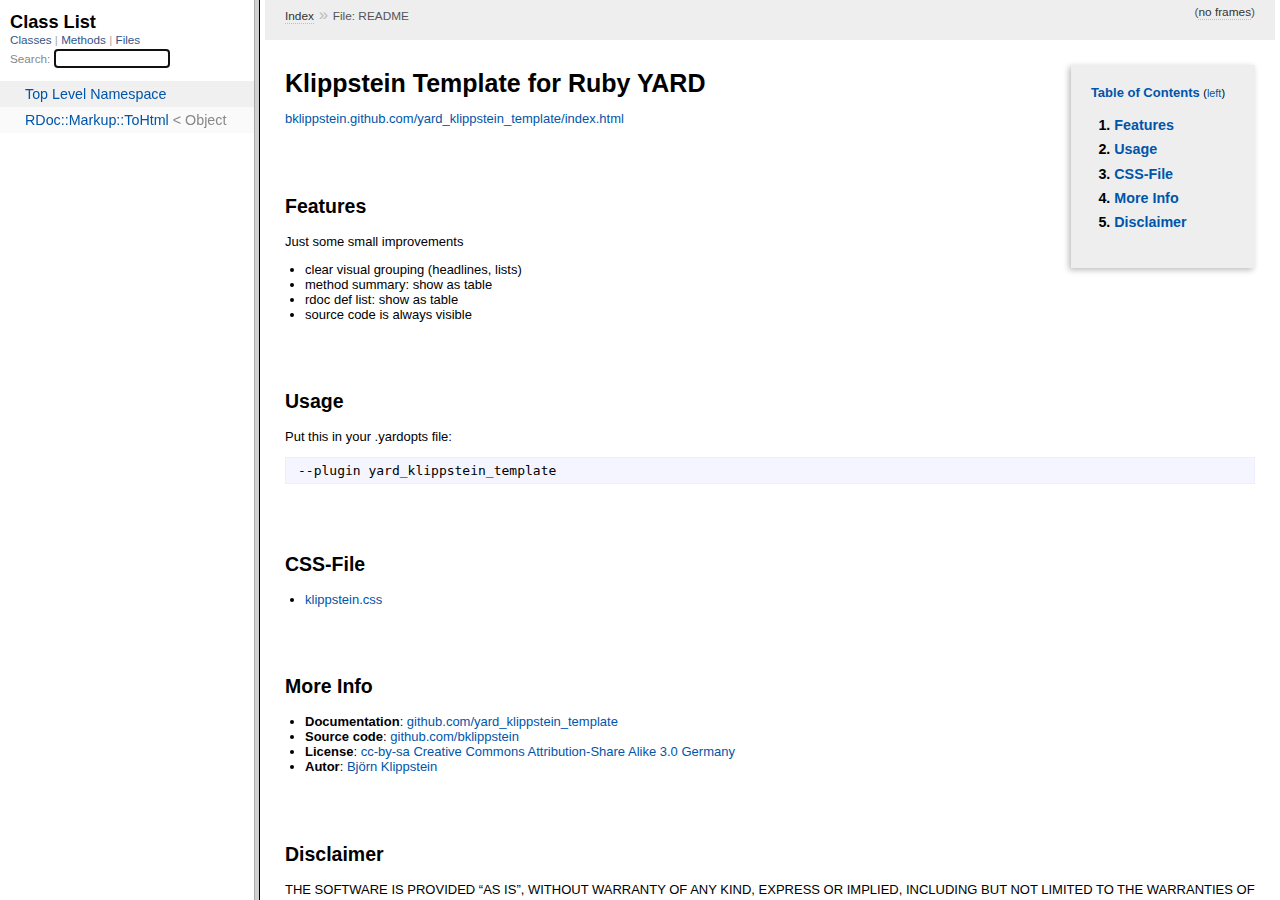
<file: index.htm>
<!DOCTYPE html PUBLIC "-//W3C//DTD XHTML 1.0 Frameset//EN"
	"http://www.w3.org/TR/xhtml1/DTD/xhtml1-frameset.dtd">

<html xmlns="http://www.w3.org/1999/xhtml" xml:lang="en" lang="en">
<head>
	<meta http-equiv="Content-Type" content="text/html; charset=utf-8"/>
	<title>Documentation by YARD 0.8.3</title>
</head>
<script type="text/javascript" charset="utf-8">
window.onload = function() {
  var match = window.location.hash.match(/^#!(.+)/);
  var name = 'index.html';
  if (match) {
    name = unescape(match[1]);
  }
  document.writeln('<frameset cols="20%,*">' +
    '<frame name="list" src="class_list.html" />' +
    '<frame name="main" src="' + name + '" />' +
    '</frameset>');
}
</script>
<noscript>
  <frameset cols="20%,*">
    <frame name="list" src="class_list.html" />
    <frame name="main" src="index.html" />
  </frameset>
</noscript>
</html>
</file>
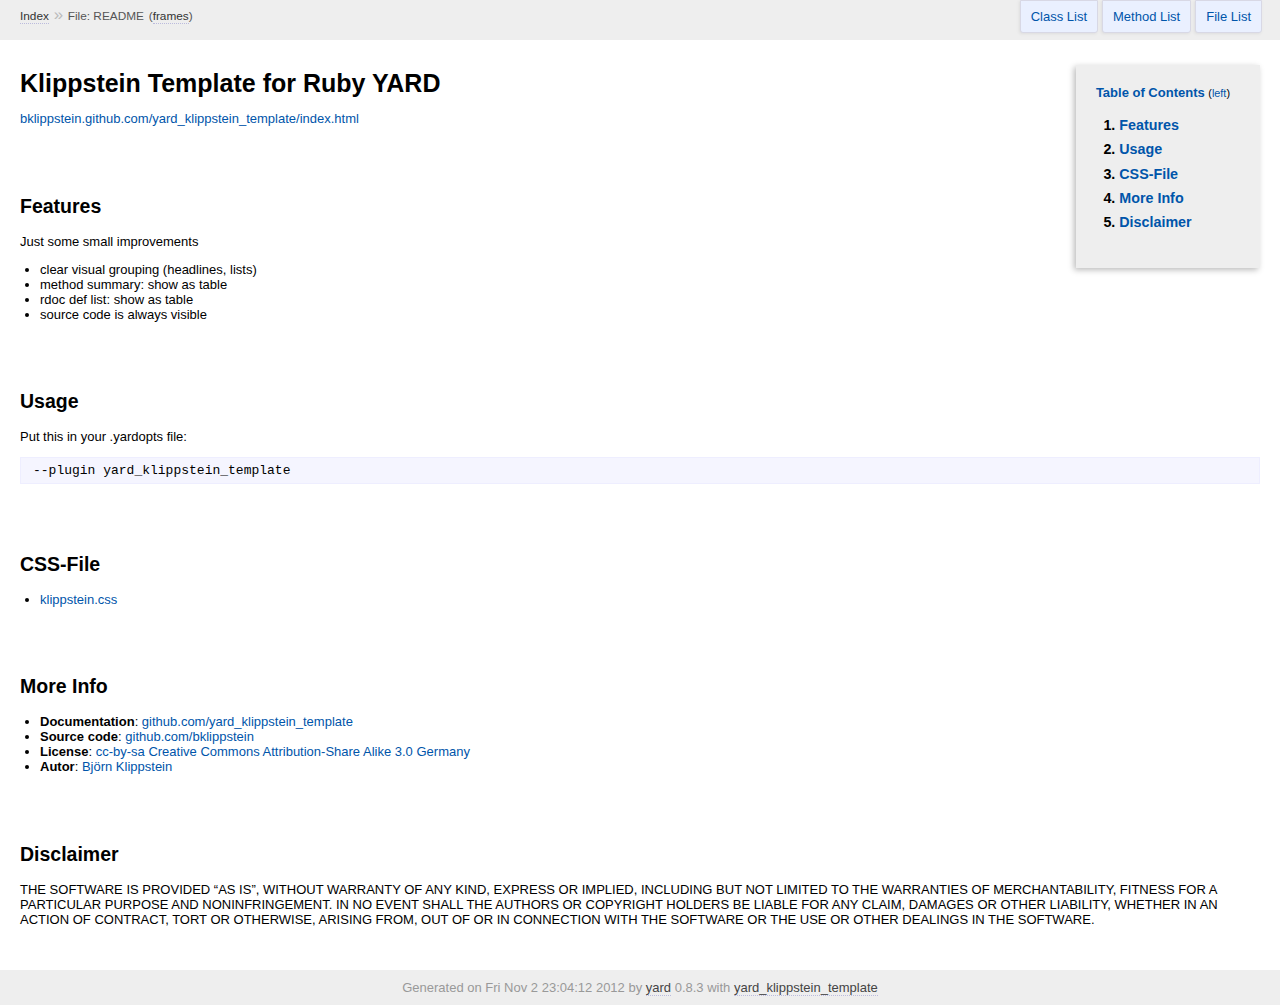
<file: index.html>
<!DOCTYPE html PUBLIC "-//W3C//DTD XHTML 1.0 Transitional//EN"
  "http://www.w3.org/TR/xhtml1/DTD/xhtml1-transitional.dtd">
<html xmlns="http://www.w3.org/1999/xhtml" xml:lang="en" lang="en">
  <head>
    <meta http-equiv="Content-Type" content="text/html; charset=UTF-8" />
<title>
  File: README
  
    &mdash; Documentation by YARD 0.8.3
  
</title>

  <link rel="stylesheet" href="css/style.css" type="text/css" media="screen" charset="utf-8" />

  <link rel="stylesheet" href="css/common.css" type="text/css" media="screen" charset="utf-8" />

  <link rel="stylesheet" href="css/klippstein.css" type="text/css" media="screen" charset="utf-8" />

<script type="text/javascript" charset="utf-8">
  hasFrames = window.top.frames.main ? true : false;
  relpath = '';
  framesUrl = "frames.html#!" + escape(window.location.href);
</script>


  <script type="text/javascript" charset="utf-8" src="js/jquery.js"></script>

  <script type="text/javascript" charset="utf-8" src="js/app.js"></script>

  <script type="text/javascript" charset="utf-8" src="js/klippstein.js"></script>


  </head>
  <body>
    <div id="header">
      <div id="menu">
  
    <a href="_index.html">Index</a> &raquo; 
    <span class="title">File: README</span>
  

  <div class="noframes"><span class="title">(</span><a href="." target="_top">no frames</a><span class="title">)</span></div>
</div>

      <div id="search">
  
    <a class="full_list_link" id="class_list_link"
        href="class_list.html">
      Class List
    </a>
  
    <a class="full_list_link" id="method_list_link"
        href="method_list.html">
      Method List
    </a>
  
    <a class="full_list_link" id="file_list_link"
        href="file_list.html">
      File List
    </a>
  
</div>
      <div class="clear"></div>
      <div id="project-header">
  
</div>      
    </div>
    
    <div id="body">    
      <iframe id="search_frame"></iframe>
      <div id="content"><div id='filecontents'>
<h1>Klippstein Template for Ruby YARD</h1>

<p><a
href="http://bklippstein.github.com/yard_klippstein_template/index.html">bklippstein.github.com/yard_klippstein_template/index.html</a></p>

<h2>Features</h2>

<p>Just some small improvements</p>
<ul><li>
<p>clear visual grouping (headlines, lists)</p>
</li><li>
<p>method summary: show as table</p>
</li><li>
<p>rdoc def list: show as table</p>
</li><li>
<p>source code is always visible</p>
</li></ul>

<h2>Usage</h2>

<p>Put this in your .yardopts file:</p>

<pre class="code ruby"><code>--plugin yard_klippstein_template</code></pre>

<h2>CSS-File</h2>
<ul><li>
<p><a href="file.klippstein.html" title="klippstein.css">klippstein.css</a></p>
</li></ul>

<h2>More Info</h2>
<ul><li>
<p><b>Documentation</b>:
<a href="http://bklippstein.github.com/yard_klippstein_template/frames.html" target="_parent" title="github.com/yard_klippstein_template">github.com/yard_klippstein_template</a></p>
</li><li>
<p><b>Source</b> <b>code</b>:
<a href="https://github.com/bklippstein/yard_klippstein_template" target="_parent" title="github.com/bklippstein">github.com/bklippstein</a></p>
</li><li>
<p><b>License</b>: <a href="http://creativecommons.org/licenses/by-sa/3.0/de/deed.en" target="_parent" title="cc-by-sa Creative Commons Attribution-Share Alike 3.0 Germany">cc-by-sa Creative Commons Attribution-Share Alike 3.0 Germany</a></p>
</li><li>
<p><b>Autor</b>: <a href="mailto:klippstein@klippstein.com" target="_parent" title="Björn Klippstein">Björn Klippstein</a></p>
</li></ul>

<h2>Disclaimer</h2>

<p>THE SOFTWARE IS PROVIDED “AS IS”, WITHOUT WARRANTY OF ANY KIND, EXPRESS OR
IMPLIED, INCLUDING BUT NOT LIMITED TO THE WARRANTIES OF MERCHANTABILITY,
FITNESS FOR A PARTICULAR PURPOSE AND NONINFRINGEMENT. IN NO EVENT SHALL THE
AUTHORS OR COPYRIGHT HOLDERS BE LIABLE FOR ANY CLAIM, DAMAGES OR OTHER
LIABILITY, WHETHER IN AN ACTION OF CONTRACT, TORT OR OTHERWISE, ARISING
FROM, OUT OF OR IN CONNECTION WITH THE SOFTWARE OR THE USE OR OTHER
DEALINGS IN THE SOFTWARE.</p>
</div></div>
    </div>   

    <div id="footer">      
      <div id="project-footer">
</div>      
      Generated on Fri Nov  2 23:04:12 2012 by
<a href="http://yardoc.org" title="Yay! A Ruby Documentation Tool" target="_parent">yard</a> 0.8.3
with <a href="http://bklippstein.github.com/yard_klippstein_template/index.html" 
        title="Klippstein Template for Ruby YARD" 
        target="_parent">
        yard_klippstein_template
        </a>  



    </div>     
    
  </body>
</html>
</file>
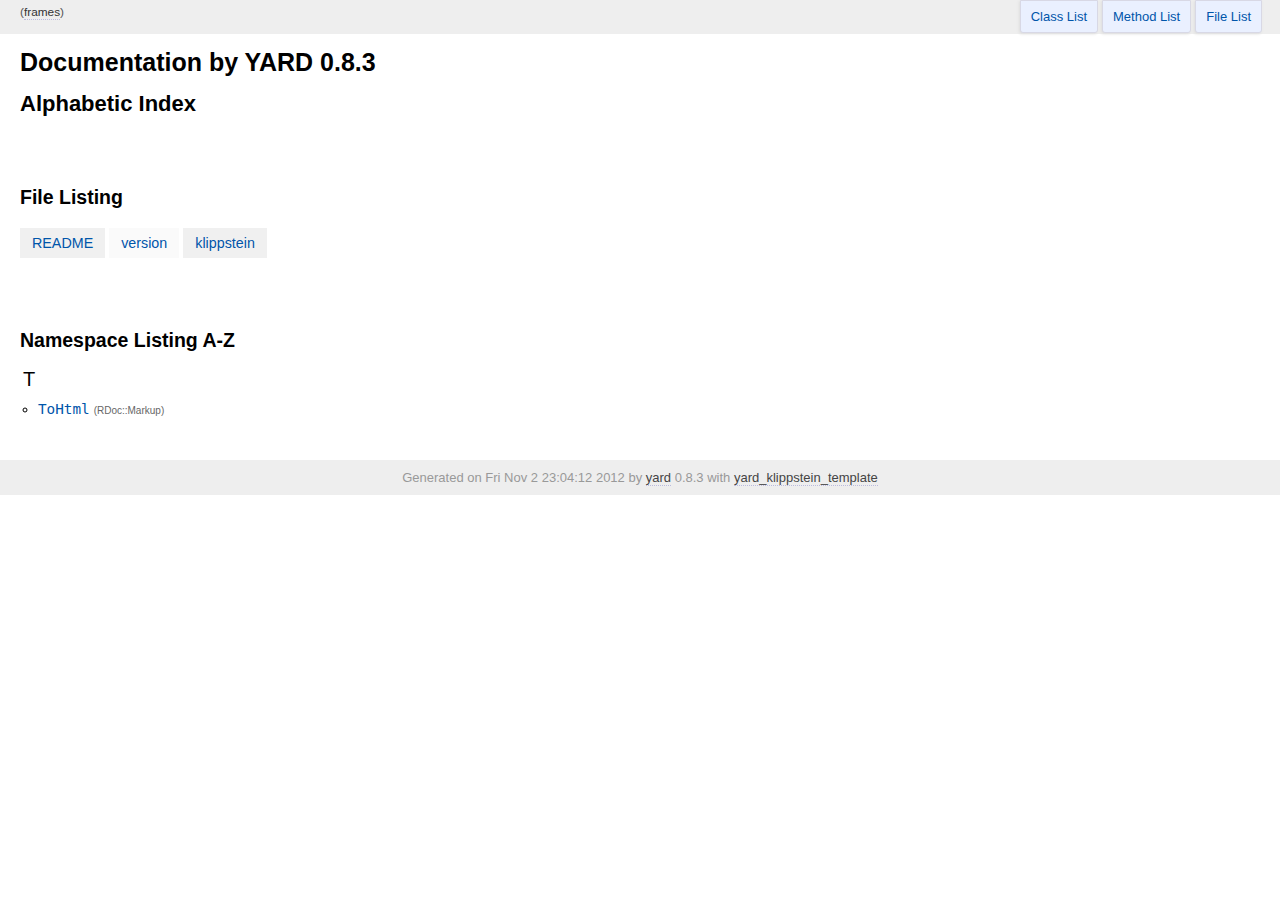
<file: _index.html>
<!DOCTYPE html PUBLIC "-//W3C//DTD XHTML 1.0 Transitional//EN"
  "http://www.w3.org/TR/xhtml1/DTD/xhtml1-transitional.dtd">
<html xmlns="http://www.w3.org/1999/xhtml" xml:lang="en" lang="en">
  <head>
    <meta http-equiv="Content-Type" content="text/html; charset=utf-8" />
<title>
  Documentation by YARD 0.8.3
  
</title>

  <link rel="stylesheet" href="css/style.css" type="text/css" media="screen" charset="utf-8" />

  <link rel="stylesheet" href="css/common.css" type="text/css" media="screen" charset="utf-8" />

  <link rel="stylesheet" href="css/klippstein.css" type="text/css" media="screen" charset="utf-8" />

<script type="text/javascript" charset="utf-8">
  hasFrames = window.top.frames.main ? true : false;
  relpath = '';
  framesUrl = "frames.html#!" + escape(window.location.href);
</script>


  <script type="text/javascript" charset="utf-8" src="js/jquery.js"></script>

  <script type="text/javascript" charset="utf-8" src="js/app.js"></script>

  <script type="text/javascript" charset="utf-8" src="js/klippstein.js"></script>


  </head>
  <body>
    <div id="header">
      <div id="menu">
  

  <div class="noframes"><span class="title">(</span><a href="." target="_top">no frames</a><span class="title">)</span></div>
</div>

      <div id="search">
  
    <a class="full_list_link" id="class_list_link"
        href="class_list.html">
      Class List
    </a>
  
    <a class="full_list_link" id="method_list_link"
        href="method_list.html">
      Method List
    </a>
  
    <a class="full_list_link" id="file_list_link"
        href="file_list.html">
      File List
    </a>
  
</div>
      <div class="clear"></div>
      <div id="project-header">
  
</div>      
    </div>
    
    <div id="body">    
      <iframe id="search_frame"></iframe>
      <div id="content"><h1 class="noborder title">Documentation by YARD 0.8.3</h1>
<div id="listing">
  <h1 class="alphaindex">Alphabetic Index</h1>
  
  <h2>File Listing</h2>
  <ul id="files" class="index_inline_list">
  
  
    <li class="r1"><a href="index.html" title="README">README</a></li>
    
  
    <li class="r2"><a href="file.version.html" title="version">version</a></li>
    
  
    <li class="r1"><a href="file.klippstein.html" title="klippstein">klippstein</a></li>
    
  
  </ul>

<div class="clear"></div>
<h2>Namespace Listing A-Z</h2>




<table>
  <tr>
    <td valign='top' width="33%">
      
        
        <ul id="alpha_T" class="alpha">
          <li class="letter">T</li>
          <ul>
            
              <li>
                <span class='object_link'><a href="RDoc/Markup/ToHtml.html" title="RDoc::Markup::ToHtml (class)">ToHtml</a></span>
                
                  <small>(RDoc::Markup)</small>
                
              </li>
            
          </ul>
        </ul>
      
    </td>
  </tr>
</table>

</div>

</div>
    </div>   

    <div id="footer">      
      <div id="project-footer">
</div>      
      Generated on Fri Nov  2 23:04:12 2012 by
<a href="http://yardoc.org" title="Yay! A Ruby Documentation Tool" target="_parent">yard</a> 0.8.3
with <a href="http://bklippstein.github.com/yard_klippstein_template/index.html" 
        title="Klippstein Template for Ruby YARD" 
        target="_parent">
        yard_klippstein_template
        </a>  



    </div>     
    
  </body>
</html>
</file>
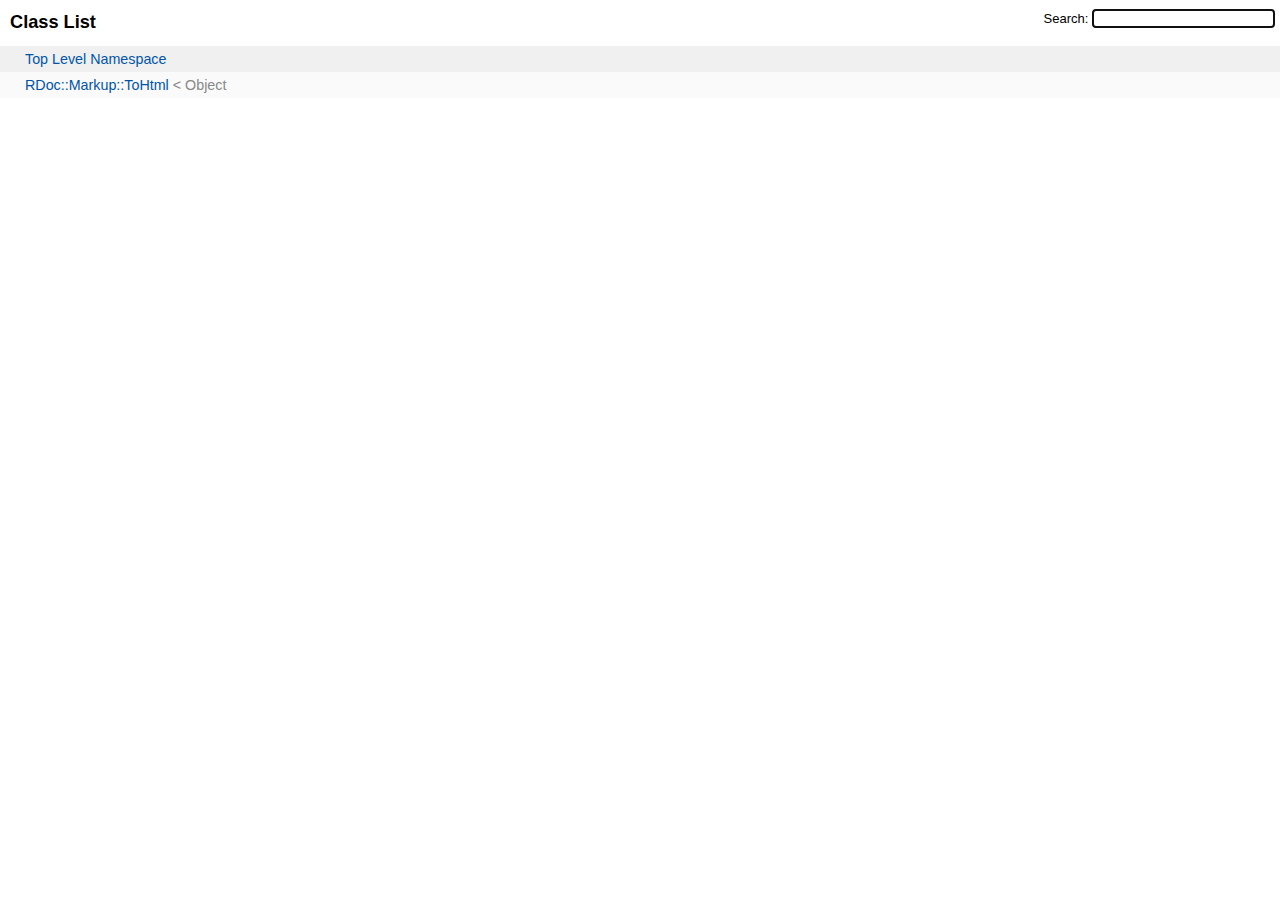
<file: class_list.html>
<!DOCTYPE html PUBLIC "-//W3C//DTD XHTML 1.0 Transitional//EN"
  "http://www.w3.org/TR/xhtml1/DTD/xhtml1-transitional.dtd">
<html>
  <head>
    <meta http-equiv="Content-Type" content="text/html; charset=utf-8" />
    
      <link rel="stylesheet" href="css/full_list.css" type="text/css" media="screen" charset="utf-8" />
    
      <link rel="stylesheet" href="css/common.css" type="text/css" media="screen" charset="utf-8" />
    

    
      <script type="text/javascript" charset="utf-8" src="js/jquery.js"></script>
    
      <script type="text/javascript" charset="utf-8" src="js/full_list.js"></script>
    

    <base id="base_target" target="_parent" />
  </head>
  <body>
    <script type="text/javascript" charset="utf-8">
      if (window.top.frames.main) {
        document.getElementById('base_target').target = 'main';
        document.body.className = 'frames';
      }
    </script>
    <div id="content">
      <h1 id="full_list_header">Class List</h1>
      <div id="nav">
        
          <span><a target="_self" href="class_list.html">
            Classes
          </a></span>
        
          <span><a target="_self" href="method_list.html">
            Methods
          </a></span>
        
          <span><a target="_self" href="file_list.html">
            Files
          </a></span>
        
      </div>
      <div id="search">Search: <input type="text" /></div>

      <ul id="full_list" class="class">
        <li><span class='object_link'><a href="top-level-namespace.html" title=" (root)">Top Level Namespace</a></span></li>
<li><span class='object_link'><a href="RDoc/Markup/ToHtml.html" title="RDoc::Markup::ToHtml (class)">RDoc::Markup::ToHtml</a></span> &lt; Object<small class='search_info'>RDoc::Markup</small></li>

      </ul>
    </div>
  </body>
</html>
</file>
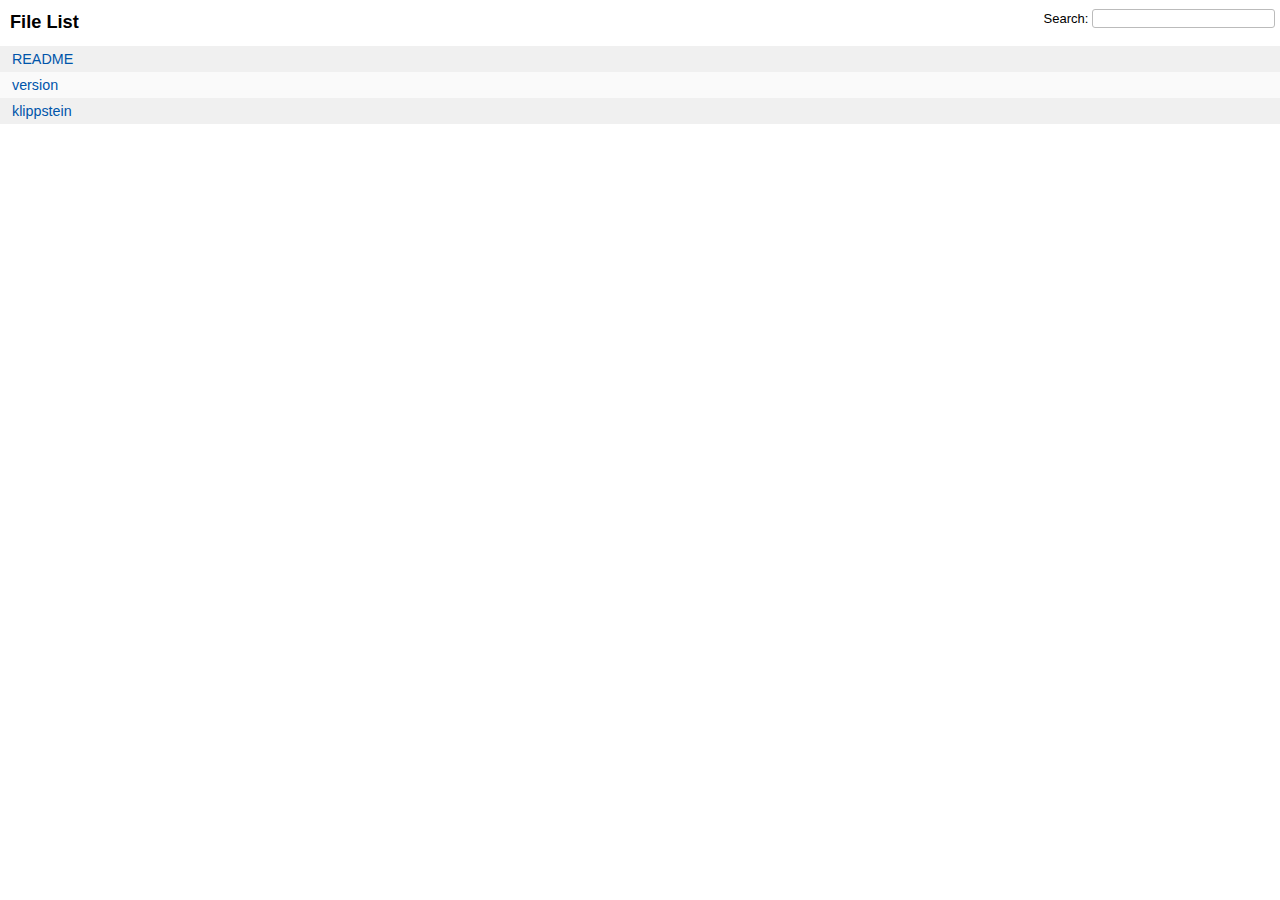
<file: file_list.html>
<!DOCTYPE html PUBLIC "-//W3C//DTD XHTML 1.0 Transitional//EN"
  "http://www.w3.org/TR/xhtml1/DTD/xhtml1-transitional.dtd">
<html>
  <head>
    <meta http-equiv="Content-Type" content="text/html; charset=utf-8" />
    
      <link rel="stylesheet" href="css/full_list.css" type="text/css" media="screen" charset="utf-8" />
    
      <link rel="stylesheet" href="css/common.css" type="text/css" media="screen" charset="utf-8" />
    

    
      <script type="text/javascript" charset="utf-8" src="js/jquery.js"></script>
    
      <script type="text/javascript" charset="utf-8" src="js/full_list.js"></script>
    

    <base id="base_target" target="_parent" />
  </head>
  <body>
    <script type="text/javascript" charset="utf-8">
      if (window.top.frames.main) {
        document.getElementById('base_target').target = 'main';
        document.body.className = 'frames';
      }
    </script>
    <div id="content">
      <h1 id="full_list_header">File List</h1>
      <div id="nav">
        
          <span><a target="_self" href="class_list.html">
            Classes
          </a></span>
        
          <span><a target="_self" href="method_list.html">
            Methods
          </a></span>
        
          <span><a target="_self" href="file_list.html">
            Files
          </a></span>
        
      </div>
      <div id="search">Search: <input type="text" /></div>

      <ul id="full_list" class="file">
        

  <li class="r1"><a href="index.html" title="README">README</a></li>
  

  <li class="r2"><a href="file.version.html" title="version">version</a></li>
  

  <li class="r1"><a href="file.klippstein.html" title="klippstein">klippstein</a></li>
  

      </ul>
    </div>
  </body>
</html>
</file>
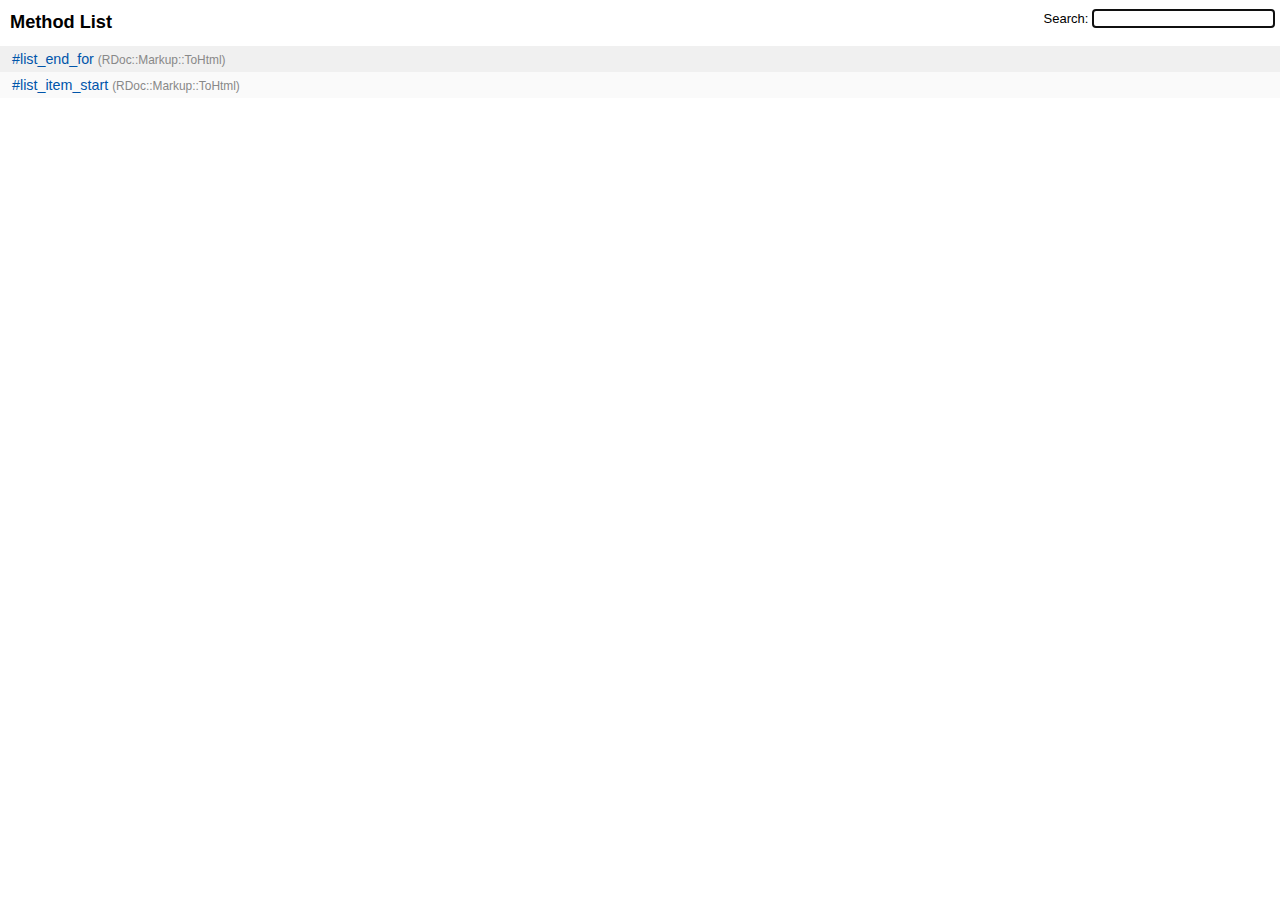
<file: method_list.html>
<!DOCTYPE html PUBLIC "-//W3C//DTD XHTML 1.0 Transitional//EN"
  "http://www.w3.org/TR/xhtml1/DTD/xhtml1-transitional.dtd">
<html>
  <head>
    <meta http-equiv="Content-Type" content="text/html; charset=utf-8" />
    
      <link rel="stylesheet" href="css/full_list.css" type="text/css" media="screen" charset="utf-8" />
    
      <link rel="stylesheet" href="css/common.css" type="text/css" media="screen" charset="utf-8" />
    

    
      <script type="text/javascript" charset="utf-8" src="js/jquery.js"></script>
    
      <script type="text/javascript" charset="utf-8" src="js/full_list.js"></script>
    

    <base id="base_target" target="_parent" />
  </head>
  <body>
    <script type="text/javascript" charset="utf-8">
      if (window.top.frames.main) {
        document.getElementById('base_target').target = 'main';
        document.body.className = 'frames';
      }
    </script>
    <div id="content">
      <h1 id="full_list_header">Method List</h1>
      <div id="nav">
        
          <span><a target="_self" href="class_list.html">
            Classes
          </a></span>
        
          <span><a target="_self" href="method_list.html">
            Methods
          </a></span>
        
          <span><a target="_self" href="file_list.html">
            Files
          </a></span>
        
      </div>
      <div id="search">Search: <input type="text" /></div>

      <ul id="full_list" class="method">
        

    
  
  <li class="r1 ">
    <span class='object_link'><a href="RDoc/Markup/ToHtml.html#list_end_for-instance_method" title="RDoc::Markup::ToHtml#list_end_for (method)">#list_end_for</a></span>
    
      <small>RDoc::Markup::ToHtml</small>
    
  </li>
  

    
  
  <li class="r2 ">
    <span class='object_link'><a href="RDoc/Markup/ToHtml.html#list_item_start-instance_method" title="RDoc::Markup::ToHtml#list_item_start (method)">#list_item_start</a></span>
    
      <small>RDoc::Markup::ToHtml</small>
    
  </li>
  

      </ul>
    </div>
  </body>
</html>
</file>
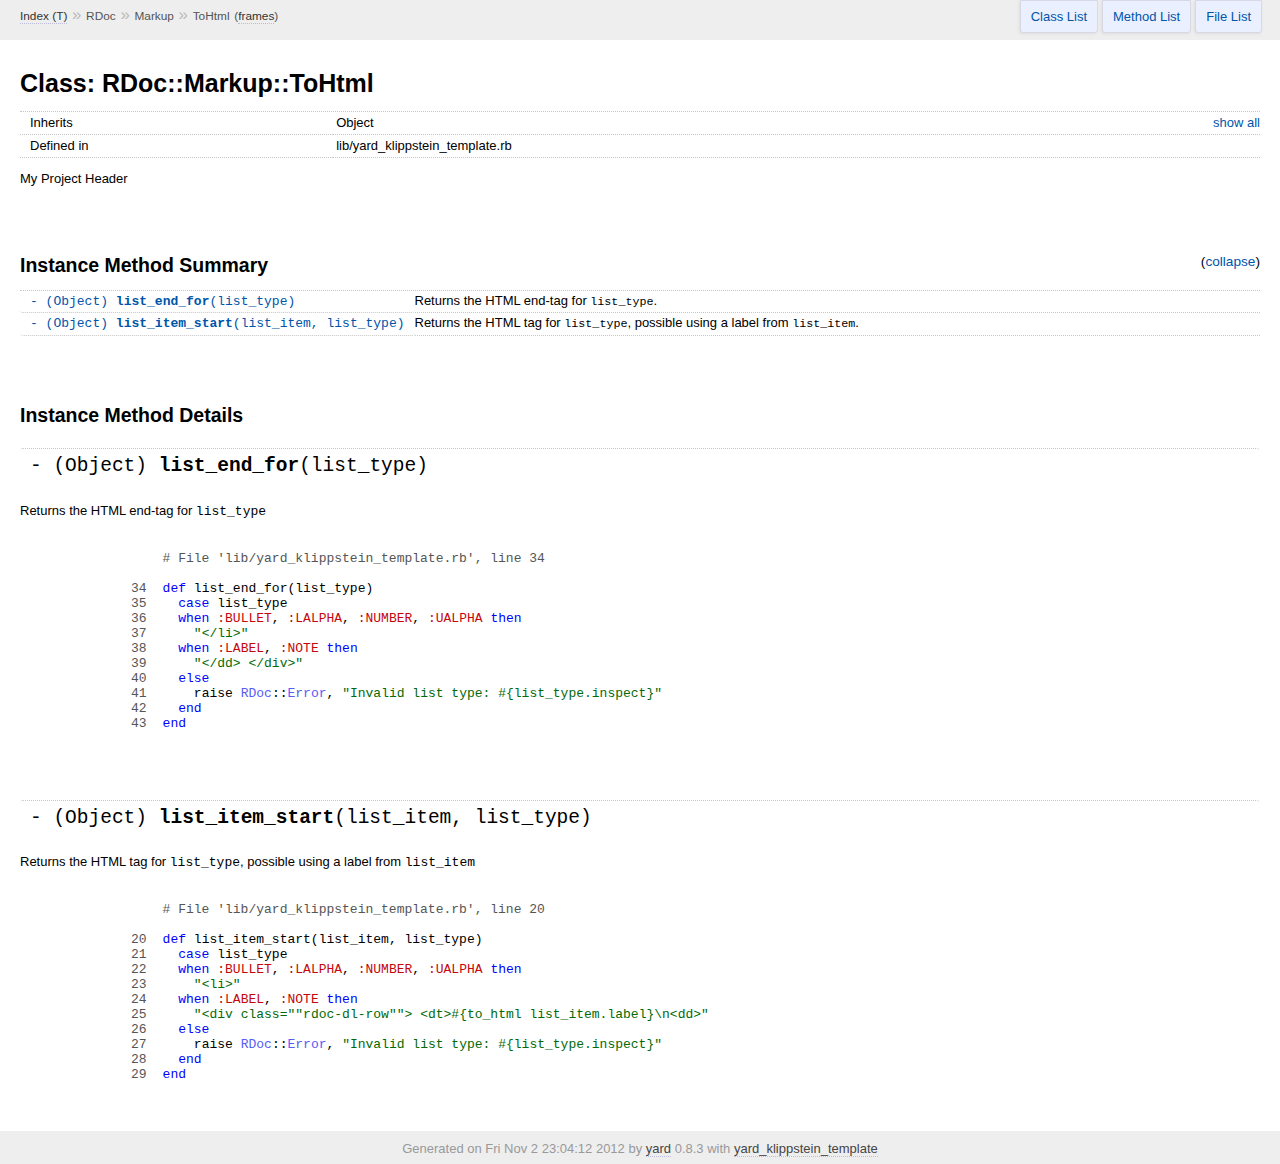
<file: RDoc/Markup/ToHtml.html>
<!DOCTYPE html PUBLIC "-//W3C//DTD XHTML 1.0 Transitional//EN"
  "http://www.w3.org/TR/xhtml1/DTD/xhtml1-transitional.dtd">
<html xmlns="http://www.w3.org/1999/xhtml" xml:lang="en" lang="en">
  <head>
    <meta http-equiv="Content-Type" content="text/html; charset=utf-8" />
<title>
  Class: RDoc::Markup::ToHtml
  
    &mdash; Documentation by YARD 0.8.3
  
</title>

  <link rel="stylesheet" href="../../css/style.css" type="text/css" media="screen" charset="utf-8" />

  <link rel="stylesheet" href="../../css/common.css" type="text/css" media="screen" charset="utf-8" />

  <link rel="stylesheet" href="../../css/klippstein.css" type="text/css" media="screen" charset="utf-8" />

<script type="text/javascript" charset="utf-8">
  hasFrames = window.top.frames.main ? true : false;
  relpath = '../../';
  framesUrl = "../../frames.html#!" + escape(window.location.href);
</script>


  <script type="text/javascript" charset="utf-8" src="../../js/jquery.js"></script>

  <script type="text/javascript" charset="utf-8" src="../../js/app.js"></script>

  <script type="text/javascript" charset="utf-8" src="../../js/klippstein.js"></script>


  </head>
  <body>
    <div id="header">
      <div id="menu">
  
    <a href="../../_index.html">Index (T)</a> &raquo;
    <span class='title'>RDoc</span> &raquo; <span class='title'>Markup</span>
     &raquo; 
    <span class="title">ToHtml</span>
  

  <div class="noframes"><span class="title">(</span><a href="." target="_top">no frames</a><span class="title">)</span></div>
</div>

      <div id="search">
  
    <a class="full_list_link" id="class_list_link"
        href="../../class_list.html">
      Class List
    </a>
  
    <a class="full_list_link" id="method_list_link"
        href="../../method_list.html">
      Method List
    </a>
  
    <a class="full_list_link" id="file_list_link"
        href="../../file_list.html">
      File List
    </a>
  
</div>
      <div class="clear"></div>
      <div id="project-header">
  
</div>      
    </div>
    
    <div id="body">    
      <iframe id="search_frame"></iframe>
      <div id="content"><h1>Class: RDoc::Markup::ToHtml
  
  
  
</h1>

<dl class="box">
  
    <div class="row">
      <dt class="r1">Inherits</dt>
      <dd class="r1">
        <span class="inheritName">Object</span>
        
          <ul class="fullTree">
            <li>Object</li>
            
              <li class="next">RDoc::Markup::ToHtml</li>
            
          </ul>
          <a href="#" class="inheritanceTree">show all</a>
        
      </dd>
    </div>
    
  
  
    
  
    
  
  
  
    <div class="row">      
    <dt class="r2 last">Defined in</dt>
    <dd class="r2 last">lib/yard_klippstein_template.rb</dd>
    </div>     
   
</dl>
<div class="clear"></div>

<div class="docstring">
  <div class="discussion">
    
<p>My Project Header</p>


  </div>
</div>
<div class="tags">
  

</div>



  
    <h2>
      Instance Method Summary
      <small>(<a href="#" class="summary_toggle">collapse</a>)</small>
    </h2>

    <ul class="summary">
      
        <li class="public ">
  <span class="summary_signature">
    
      <a href="#list_end_for-instance_method" title="#list_end_for (instance method)">- (Object) <strong>list_end_for</strong>(list_type) </a>
    

    
  </span>
  
    <span class="summary_desc"><div class='inline'>
<p>Returns the HTML end-tag for <tt>list_type</tt>.</p>
</div></span>
    
  
  
  
  
  
  
  
</li>

      
        <li class="public ">
  <span class="summary_signature">
    
      <a href="#list_item_start-instance_method" title="#list_item_start (instance method)">- (Object) <strong>list_item_start</strong>(list_item, list_type) </a>
    

    
  </span>
  
    <span class="summary_desc"><div class='inline'>
<p>Returns the HTML tag for <tt>list_type</tt>, possible using a label from
<tt>list_item</tt>.</p>
</div></span>
    
  
  
  
  
  
  
  
</li>

      
    </ul>
  






  <div id="instance_method_details" class="method_details_list">
    <h2>Instance Method Details</h2>

    
      <div class="method_details first">
  <h3 class="signature first" id="list_end_for-instance_method">
  
    - (<tt>Object</tt>) <strong>list_end_for</strong>(list_type) 
  

  

  
</h3><div class="docstring">
  <div class="discussion">
    
<p>Returns the HTML end-tag for <tt>list_type</tt></p>


  </div>
</div>
<div class="tags">
  

</div><table class="source_code">
  <tr>
    <td>
      <pre class="lines">


34
35
36
37
38
39
40
41
42
43</pre>
    </td>
    <td>
      <pre class="code"><span class="info file"># File 'lib/yard_klippstein_template.rb', line 34</span>

<span class='kw'>def</span> <span class='id identifier rubyid_list_end_for'>list_end_for</span><span class='lparen'>(</span><span class='id identifier rubyid_list_type'>list_type</span><span class='rparen'>)</span>
  <span class='kw'>case</span> <span class='id identifier rubyid_list_type'>list_type</span>
  <span class='kw'>when</span> <span class='symbol'>:BULLET</span><span class='comma'>,</span> <span class='symbol'>:LALPHA</span><span class='comma'>,</span> <span class='symbol'>:NUMBER</span><span class='comma'>,</span> <span class='symbol'>:UALPHA</span> <span class='kw'>then</span>
    <span class='tstring'><span class='tstring_beg'>&quot;</span><span class='tstring_content'>&lt;/li&gt;</span><span class='tstring_end'>&quot;</span></span>
  <span class='kw'>when</span> <span class='symbol'>:LABEL</span><span class='comma'>,</span> <span class='symbol'>:NOTE</span> <span class='kw'>then</span>
    <span class='tstring'><span class='tstring_beg'>&quot;</span><span class='tstring_content'>&lt;/dd&gt; &lt;/div&gt;</span><span class='tstring_end'>&quot;</span></span>
  <span class='kw'>else</span>
    <span class='id identifier rubyid_raise'>raise</span> <span class='const'>RDoc</span><span class='op'>::</span><span class='const'>Error</span><span class='comma'>,</span> <span class='tstring'><span class='tstring_beg'>&quot;</span><span class='tstring_content'>Invalid list type: </span><span class='embexpr_beg'>#{</span><span class='id identifier rubyid_list_type'>list_type</span><span class='period'>.</span><span class='id identifier rubyid_inspect'>inspect</span><span class='rbrace'>}</span><span class='tstring_end'>&quot;</span></span>
  <span class='kw'>end</span>
<span class='kw'>end</span></pre>
    </td>
  </tr>
</table>
</div>
    
      <div class="method_details ">
  <h3 class="signature " id="list_item_start-instance_method">
  
    - (<tt>Object</tt>) <strong>list_item_start</strong>(list_item, list_type) 
  

  

  
</h3><div class="docstring">
  <div class="discussion">
    
<p>Returns the HTML tag for <tt>list_type</tt>, possible using a label from
<tt>list_item</tt></p>


  </div>
</div>
<div class="tags">
  

</div><table class="source_code">
  <tr>
    <td>
      <pre class="lines">


20
21
22
23
24
25
26
27
28
29</pre>
    </td>
    <td>
      <pre class="code"><span class="info file"># File 'lib/yard_klippstein_template.rb', line 20</span>

<span class='kw'>def</span> <span class='id identifier rubyid_list_item_start'>list_item_start</span><span class='lparen'>(</span><span class='id identifier rubyid_list_item'>list_item</span><span class='comma'>,</span> <span class='id identifier rubyid_list_type'>list_type</span><span class='rparen'>)</span>
  <span class='kw'>case</span> <span class='id identifier rubyid_list_type'>list_type</span>
  <span class='kw'>when</span> <span class='symbol'>:BULLET</span><span class='comma'>,</span> <span class='symbol'>:LALPHA</span><span class='comma'>,</span> <span class='symbol'>:NUMBER</span><span class='comma'>,</span> <span class='symbol'>:UALPHA</span> <span class='kw'>then</span>
    <span class='tstring'><span class='tstring_beg'>&quot;</span><span class='tstring_content'>&lt;li&gt;</span><span class='tstring_end'>&quot;</span></span>
  <span class='kw'>when</span> <span class='symbol'>:LABEL</span><span class='comma'>,</span> <span class='symbol'>:NOTE</span> <span class='kw'>then</span>
    <span class='tstring'><span class='tstring_beg'>&quot;</span><span class='tstring_content'>&lt;div class=</span><span class='tstring_end'>&quot;</span></span><span class='tstring'><span class='tstring_beg'>&quot;</span><span class='tstring_content'>rdoc-dl-row</span><span class='tstring_end'>&quot;</span></span><span class='tstring'><span class='tstring_beg'>&quot;</span><span class='tstring_content'>&gt; &lt;dt&gt;</span><span class='embexpr_beg'>#{</span><span class='id identifier rubyid_to_html'>to_html</span> <span class='id identifier rubyid_list_item'>list_item</span><span class='period'>.</span><span class='id identifier rubyid_label'>label</span><span class='rbrace'>}</span><span class='tstring_content'>\n&lt;dd&gt;</span><span class='tstring_end'>&quot;</span></span>
  <span class='kw'>else</span>
    <span class='id identifier rubyid_raise'>raise</span> <span class='const'>RDoc</span><span class='op'>::</span><span class='const'>Error</span><span class='comma'>,</span> <span class='tstring'><span class='tstring_beg'>&quot;</span><span class='tstring_content'>Invalid list type: </span><span class='embexpr_beg'>#{</span><span class='id identifier rubyid_list_type'>list_type</span><span class='period'>.</span><span class='id identifier rubyid_inspect'>inspect</span><span class='rbrace'>}</span><span class='tstring_end'>&quot;</span></span>
  <span class='kw'>end</span>
<span class='kw'>end</span></pre>
    </td>
  </tr>
</table>
</div>
    
  </div>

</div>
    </div>   

    <div id="footer">      
      <div id="project-footer">
</div>      
      Generated on Fri Nov  2 23:04:12 2012 by
<a href="http://yardoc.org" title="Yay! A Ruby Documentation Tool" target="_parent">yard</a> 0.8.3
with <a href="http://bklippstein.github.com/yard_klippstein_template/index.html" 
        title="Klippstein Template for Ruby YARD" 
        target="_parent">
        yard_klippstein_template
        </a>  



    </div>     
    
  </body>
</html>
</file>
<file: css/style.css>
body {
  padding: 0 20px;
  font-family: "Lucida Sans", "Lucida Grande", Verdana, Arial, sans-serif;
  font-size: 13px;
}
body.frames { padding: 0 5px; }
h1 { font-size: 25px; margin: 1em 0 0.5em; padding-top: 4px; border-top: 1px dotted #d5d5d5; }
h1.noborder { border-top: 0px; margin-top: 0; padding-top: 4px; }
h1.title { margin-bottom: 10px; }
h1.alphaindex { margin-top: 0; font-size: 22px; }
h2 {
  padding: 0;
  padding-bottom: 3px;
  border-bottom: 1px #aaa solid;
  font-size: 1.4em;
  margin: 1.8em 0 0.5em;
}
h2 small { font-weight: normal; font-size: 0.7em; display: block; float: right; }
.clear { clear: both; }
.inline { display: inline; }
.inline p:first-child { display: inline; }
.docstring h1, .docstring h2, .docstring h3, .docstring h4 { padding: 0; border: 0; border-bottom: 1px dotted #bbb; }
.docstring h1 { font-size: 1.2em; }
.docstring h2 { font-size: 1.1em; }
.docstring h3, .docstring h4 { font-size: 1em; border-bottom: 0; padding-top: 10px; }
.summary_desc .object_link, .docstring .object_link { font-family: monospace; }
.rdoc-term { padding-right: 25px; font-weight: bold; }
.rdoc-list p { margin: 0; padding: 0; margin-bottom: 4px; }

/* style for <ul> */
#filecontents li > p, .docstring li > p { margin: 0px; }
#filecontents ul, .docstring ul { padding-left: 20px; }
/* style for <dl> */
#filecontents dl, .docstring dl { border: 1px solid #ccc; }
#filecontents dt, .docstring dt { background: #ddd; font-weight: bold; padding: 3px 5px; }
#filecontents dd, .docstring dd { padding: 5px 0px; margin-left: 18px; }
#filecontents dd > p, .docstring dd > p { margin: 0px; }

.note {
  color: #222;
  -moz-border-radius: 3px; -webkit-border-radius: 3px;
  background: #e3e4e3; border: 1px solid #d5d5d5; padding: 7px 10px;
  display: block;
}
.note.todo { background: #ffffc5; border-color: #ececaa; }
.note.returns_void { background: #efefef; }
.note.deprecated { background: #ffe5e5; border-color: #e9dada; }
.note.private { background: #ffffc5; border-color: #ececaa; }
.note.title { padding: 1px 5px; font-size: 0.9em; font-family: "Lucida Sans", "Lucida Grande", Verdana, Arial, sans-serif; display: inline; }
.summary_signature + .note.title { margin-left: 7px; }
h1 .note.title { font-size: 0.5em; font-weight: normal; padding: 3px 5px; position: relative; top: -3px; text-transform: capitalize; }
.note.title.constructor { color: #fff; background: #6a98d6; border-color: #6689d6; }
.note.title.writeonly { color: #fff; background: #45a638; border-color: #2da31d; }
.note.title.readonly { color: #fff; background: #6a98d6; border-color: #6689d6; }
.note.title.private { background: #d5d5d5; border-color: #c5c5c5; }
.note.title.not_defined_here { background: transparent; border: none; font-style: italic; }
.discussion .note { margin-top: 6px; }
.discussion .note:first-child { margin-top: 0; }

h3.inherited {
  font-style: italic;
  font-family: "Lucida Sans", "Lucida Grande", Verdana, Arial, sans-serif;
  font-weight: normal;
  padding: 0;
  margin: 0;
  margin-top: 12px;
  margin-bottom: 3px;
  font-size: 13px;
}
p.inherited {
  padding: 0;
  margin: 0;
  margin-left: 25px;
}

#filecontents dl.box, dl.box {
  border: 0;
  width: 520px;
  font-size: 1em;
}
#filecontents dl.box dt, dl.box dt {
  float: left;
  display: block;
  width: 100px;
  margin: 0;
  text-align: right;
  font-weight: bold;
  background: transparent;
  border: 1px solid #aaa;
  border-width: 1px 0px 0px 1px;
  padding: 6px 0;
  padding-right: 10px;
}
#filecontents dl.box dd, dl.box dd {
  float: left;
  display: block;
  width: 380px;
  margin: 0;
  padding: 6px 0;
  padding-right: 20px;
  border: 1px solid #aaa;
  border-width: 1px 1px 0 0;
}
#filecontents dl.box .last, dl.box .last {
  border-bottom: 1px solid #aaa;
}
#filecontents dl.box .r1, dl.box .r1 { background: #eee; }

ul.toplevel { list-style: none; padding-left: 0; font-size: 1.1em; }
.index_inline_list { padding-left: 0; font-size: 1.1em; }
.index_inline_list li { list-style: none; display: inline; padding: 7px 12px; line-height: 35px; }

dl.constants { margin-left: 40px; }
dl.constants dt { font-weight: bold; font-size: 1.1em; margin-bottom: 5px; }
dl.constants dd { width: 75%; white-space: pre; font-family: monospace; margin-bottom: 18px; }

.summary_desc { margin-left: 32px; display: block; font-family: sans-serif; }
.summary_desc tt { font-size: 0.9em; }
dl.constants .note { padding: 2px 6px; padding-right: 12px; margin-top: 6px; }
dl.constants .docstring { margin-left: 32px; font-size: 0.9em; font-weight: normal; }
dl.constants .tags { padding-left: 32px; font-size: 0.9em; line-height: 0.8em; }
dl.constants .discussion *:first-child { margin-top: 0; }
dl.constants .discussion *:last-child { margin-bottom: 0; }

.method_details { border-top: 1px dotted #aaa; margin-top: 15px; padding-top: 0; }
.method_details.first { border: 0; }
p.signature, h3.signature {
  font-size: 1.1em; font-weight: normal; font-family: Monaco, Consolas, Courier, monospace;
  padding: 6px 10px; margin-top: 18px;
  background: #e5e8ff; border: 1px solid #d8d8e5; -moz-border-radius: 3px; -webkit-border-radius: 3px;
}
p.signature tt,
h3.signature tt { font-family: Monaco, Consolas, Courier, monospace; }
p.signature .overload,
h3.signature .overload { display: block; }
p.signature .extras,
h3.signature .extras { font-weight: normal; font-family: sans-serif; color: #444; font-size: 1em; }
p.signature .not_defined_here,
h3.signature .not_defined_here,
p.signature .aliases,
h3.signature .aliases { display: block; font-weight: normal; font-size: 0.9em; font-family: sans-serif; margin-top: 0px; color: #555; }
p.signature .aliases .names,
h3.signature .aliases .names { font-family: Monaco, Consolas, Courier, monospace; font-weight: bold; color: #000; font-size: 1.2em; }

.tags .tag_title { font-size: 1em; margin-bottom: 0; font-weight: bold; }
.tags ul { margin-top: 5px; padding-left: 30px; list-style: square; }
.tags ul li { margin-bottom: 3px; }
.tags ul .name { font-family: monospace; font-weight: bold; }
.tags ul .note { padding: 3px 6px; }
.tags { margin-bottom: 12px; }

.tags .examples .tag_title { margin-bottom: 10px; font-weight: bold; }
.tags .examples .inline p { padding: 0; margin: 0; margin-left: 15px; font-weight: bold; font-size: 0.9em; }

.tags .overload .overload_item { list-style: none; margin-bottom: 25px; }
.tags .overload .overload_item .signature {
  padding: 2px 8px;
  background: #e5e8ff; border: 1px solid #d8d8e5; -moz-border-radius: 3px; -webkit-border-radius: 3px;
}
.tags .overload .signature { margin-left: -15px; font-family: monospace; display: block; font-size: 1.1em; }
.tags .overload .docstring { margin-top: 15px; }

.defines { display: none; }

#method_missing_details .notice.this { position: relative; top: -8px; color: #888; padding: 0; margin: 0; }

.showSource { font-size: 0.9em; }
.showSource a:link, .showSource a:visited { text-decoration: none; color: #666; }

#content a:link, #content a:visited { text-decoration: none; color: #05a; }
#content a:hover { background: #ffffa5; }
div.docstring, p.docstring { margin-right: 6em; }

ul.summary {
  list-style: none;
  font-family: monospace;
  font-size: 1em;
  line-height: 1.5em;
}
ul.summary a:link, ul.summary a:visited {
  text-decoration: none; font-size: 1.1em;
}
ul.summary li { margin-bottom: 5px; }
.summary .summary_signature {
  padding: 1px 10px;
  background: #eaeaff; border: 1px solid #dfdfe5;
  -moz-border-radius: 3px; -webkit-border-radius: 3px;
}
.summary_signature:hover { background: #eeeeff; cursor: pointer; }
ul.summary.compact li { display: inline-block; margin: 0px 5px 0px 0px; line-height: 2.6em;}
ul.summary.compact .summary_signature { padding: 5px 7px; padding-right: 4px; }
#content .summary_signature:hover a:link,
#content .summary_signature:hover a:visited {
  background: transparent;
  color: #48f;
}

p.inherited a { font-family: monospace; font-size: 0.9em; }
p.inherited { word-spacing: 5px; font-size: 1.2em; }

p.children { font-size: 1.2em; }
p.children a { font-size: 0.9em; }
p.children strong { font-size: 0.8em; }
p.children strong.modules { padding-left: 5px; }

ul.fullTree { display: none; padding-left: 0; list-style: none; margin-left: 0; margin-bottom: 10px; }
ul.fullTree ul { margin-left: 0; padding-left: 0; list-style: none; }
ul.fullTree li { text-align: center; padding-top: 18px; padding-bottom: 12px; background: url([data-uri]) no-repeat top center; }
ul.fullTree li:first-child { padding-top: 0; background: transparent; }
ul.fullTree li:last-child { padding-bottom: 0; }
.showAll ul.fullTree { display: block; }
.showAll .inheritName { display: none; }

#search { position: absolute; right: 14px; top: 0px; }
#search a:link, #search a:visited {
  display: block; float: left; margin-right: 4px;
  padding: 8px 10px; text-decoration: none; color: #05a;
  border: 1px solid #d8d8e5;
  -moz-border-radius-bottomleft: 3px; -moz-border-radius-bottomright: 3px;
  -webkit-border-bottom-left-radius: 3px; -webkit-border-bottom-right-radius: 3px;
  background: #eaf0ff;
  -webkit-box-shadow: -1px 1px 3px #ddd;
}
#search a:hover { background: #f5faff; color: #06b; }
#search a.active {
  background: #568; padding-bottom: 20px; color: #fff; border: 1px solid #457;
  -moz-border-radius-topleft: 5px; -moz-border-radius-topright: 5px;
  -webkit-border-top-left-radius: 5px; -webkit-border-top-right-radius: 5px;
}
#search a.inactive { color: #999; }
.frames #search { display: none; }
.inheritanceTree, .toggleDefines { float: right; }

#menu { font-size: 1.3em; color: #bbb; top: -5px; position: relative; }
#menu .title, #menu a { font-size: 0.7em; }
#menu .title a { font-size: 1em; }
#menu .title { color: #555; }
#menu a:link, #menu a:visited { color: #333; text-decoration: none; border-bottom: 1px dotted #bbd; }
#menu a:hover { color: #05a; }
#menu .noframes { display: inline; }
.frames #menu .noframes { display: inline; float: right; }

#footer { margin-top: 15px; border-top: 1px solid #ccc; text-align: center; padding: 7px 0; color: #999; }
#footer a:link, #footer a:visited { color: #444; text-decoration: none; border-bottom: 1px dotted #bbd; }
#footer a:hover { color: #05a; }

#listing ul.alpha { font-size: 1.1em; }
#listing ul.alpha { margin: 0; padding: 0; padding-bottom: 10px; list-style: none; }
#listing ul.alpha li.letter { font-size: 1.4em; padding-bottom: 10px; }
#listing ul.alpha ul { margin: 0; padding-left: 15px; }
#listing ul small { color: #666; font-size: 0.7em; }

li.r1 { background: #f0f0f0; }
li.r2 { background: #fafafa; }

#search_frame {
  z-index: 9999;
  background: #fff;
  display: none;
  position: absolute;
  top: 36px;
  right: 18px;
  width: 500px;
  height: 80%;
  overflow-y: scroll;
  border: 1px solid #999;
  border-collapse: collapse;
  -webkit-box-shadow: -7px 5px 25px #aaa;
  -moz-box-shadow: -7px 5px 25px #aaa;
  -moz-border-radius: 2px;
  -webkit-border-radius: 2px;
}

#content ul.summary li.deprecated .summary_signature a:link,
#content ul.summary li.deprecated .summary_signature a:visited { text-decoration: line-through; font-style: italic; }

#toc {
  padding: 20px; padding-right: 30px; border: 1px solid #ddd; float: right; background: #fff; margin-left: 20px; margin-bottom: 20px;
  max-width: 300px;
  -webkit-box-shadow: -2px 2px 6px #bbb;
  -moz-box-shadow: -2px 2px 6px #bbb;
  z-index: 5000;
  position: relative;
}
#toc.nofloat { float: none; max-width: none; border: none; padding: 0; margin: 20px 0; -webkit-box-shadow: none; -moz-box-shadow: none; }
#toc.nofloat.hidden { padding: 0; background: 0; margin-bottom: 5px; }
#toc .title { margin: 0; }
#toc ol { padding-left: 1.8em; }
#toc li { font-size: 1.1em; line-height: 1.7em; }
#toc > ol > li { font-size: 1.1em; font-weight: bold; }
#toc ol > ol { font-size: 0.9em; }
#toc ol ol > ol { padding-left: 2.3em; }
#toc ol + li { margin-top: 0.3em; }
#toc.hidden { padding: 10px; background: #f6f6f6; -webkit-box-shadow: none; -moz-box-shadow: none; }
#filecontents h1 + #toc.nofloat { margin-top: 0; }

/* syntax highlighting */
.source_code { display: none; padding: 3px 8px; border-left: 8px solid #ddd; margin-top: 5px; }
#filecontents pre.code, .docstring pre.code, .source_code pre { font-family: monospace; }
#filecontents pre.code, .docstring pre.code { display: block; }
.source_code .lines { padding-right: 12px; color: #555; text-align: right; }
#filecontents pre.code, .docstring pre.code,
.tags pre.example { padding: 5px 12px; margin-top: 4px; border: 1px solid #eef; background: #f5f5ff; }
pre.code { color: #000; }
pre.code .info.file { color: #555; }
pre.code .val { color: #036A07; }
pre.code .tstring_content,
pre.code .heredoc_beg, pre.code .heredoc_end,
pre.code .qwords_beg, pre.code .qwords_end,
pre.code .tstring, pre.code .dstring { color: #036A07; }
pre.code .fid, pre.code .rubyid_new, pre.code .rubyid_to_s,
pre.code .rubyid_to_sym, pre.code .rubyid_to_f,
pre.code .dot + pre.code .id,
pre.code .rubyid_to_i pre.code .rubyid_each { color: #0085FF; }
pre.code .comment { color: #0066FF; }
pre.code .const, pre.code .constant { color: #585CF6; }
pre.code .symbol { color: #C5060B; }
pre.code .kw,
pre.code .label,
pre.code .rubyid_require,
pre.code .rubyid_extend,
pre.code .rubyid_include { color: #0000FF; }
pre.code .ivar { color: #318495; }
pre.code .gvar,
pre.code .rubyid_backref,
pre.code .rubyid_nth_ref { color: #6D79DE; }
pre.code .regexp, .dregexp { color: #036A07; }
pre.code a { border-bottom: 1px dotted #bbf; }
</file>
<file: css/common.css>
/* Override this file with custom rules */
</file>
<file: css/klippstein.css>
body {
      margin: 0;
      padding: 0; 
  }

  #header {
      padding: 10px 20px 10px 20px;
      background-color: #EEEEEE;
      margin-bottom: 10px;
  }

  #body {
      padding: 0 20px 20px 20px;
  }
  
  #toc {
      background-color: #EEEEEE;  
      border: none;
  }
  
  #footer {
      border-top: none;
      padding: 10px 20px 10px 20px;
      background-color: #EEEEEE;
      margin-top: 10px;
  }  

    /* Box */
    
  #filecontents dl.box, dl.box {
      display: table;
      border-top: 1px #c6c6c6 dotted;
      margin: 0;  
      padding-left:0px;
      width: 100%;   
  }

  #filecontents div.box-additions dl.box, div.box-additions dl.box {
      border-top: none;
  }

  #filecontents dl.box div.row, dl.box div.row {
        display: table-row;  
        margin: 0px;
        padding: 2px 0px 2px 0px;      
        line-height:1.5em;
    }

  #filecontents dl.box dt, dl.box dt {
        display: table-cell;  
        background: none !important;
        border: 0px ;
        border-bottom: 1px #c6c6c6 dotted !important;    
        white-space:nowrap;
        font-weight: normal;
        padding: 1px 10px;      
        width: 25%;   
        overflow: visible;      
        text-align: left;    
        float: none;
  }

  #filecontents dl.box dd, dl.box dd {
        display: table-cell;        
        background: none !important;  
        border: 0px ;      
        border-bottom: 1px #c6c6c6 dotted !important;       
        margin:0;
        padding: 1px 0px 1px 3px;    
        float: none;  
        width: 74%;   
  }

    /* Headlines */
    
  h1 {
      border-top: none;
  }  
  
  h2 {
    margin: 3em 0 0.5em 0;  
    font-size: 1.5em;      
    /*border-top: 4px #EEEEEE solid;*/
    border-bottom: 0px;
    padding: 10px 0 3px 0;  /*fuer die Linie */
  }
  
  .docstring h3 {
    margin: 1.5em 0 0.3em 0; 
    font-size: 1.0em;  
  }  
  
  
  .docstring h4 {
    margin: 1.3em 0 0.2em 0; 
    font-size: 1.0em;  
  }    

  p.signature, h3.signature {
      font-family: Monaco,Consolas,Courier,monospace;
      font-size: 1.5em;
  }

  .method_details {
      border-top: 0px;
      margin-top: 50px;
      padding-top: 0;
      clear:both;
  }

  .method_details.first { 
      margin-top: 15px;
  }



  /* method summary: show as table */

  ul.summary  {
    display: table;
    border-top: 1px #c6c6c6 dotted;
    margin: 2px 0 5px 0;  
    padding-left:0px;
    width: 100%;
  }

  ul.summary li {
    display: table-row;
    margin: 0px;
    padding: 1px 0px 1px 0px;
  }


  ul.summary a:link, ul.summary a:visited {
      font-size: 1.0em;
      font-weight:normal !important;
  }

  .summary .summary_signature {
      display: table-cell;
      background: none;
      border: 0px;
      padding: 1px 10px;
      border-bottom: 1px #c6c6c6 dotted;    
      white-space:nowrap;  
      width: 25%;   
      overflow: visible;           
  }

  .summary .summary_desc {
      display: table-cell;
      margin:0px;
      border-bottom: 1px #c6c6c6 dotted;
      font-family: "Lucida Sans","Lucida Grande",Verdana,Arial,sans-serif;
      font-size: 13px;   
      width: 74%;         
  }

  p.signature, h3.signature {
      background: none;
      border: none;
      border-top: 1px #c6c6c6 dotted       
  }


  /* method details */
  
  .note.returns_void {
      display :none;
  }


  .showSource {
      display: none;
      float: right;    
  }

  table.source_code {
      margin-left: 100px;
      border-left: 0px;
      display: table !important;
  }

  /* rdoc def list as table */
  
  dl.rdoc-list {
      display: table;
      border: none !important;
      border-top: 1px #c6c6c6 dotted !important;
      padding-left:0px;
      margin: 2px 0 5px 0;      
      width: 100%;      
  }
  
  div.rdoc-dl-row {
      display: table-row;  
      margin: 0px;
      padding: 2px 0px 2px 0px;      
      line-height:1.5em;
  }
  
  
  dl.rdoc-list dt {
      display: table-cell;  
      background: none !important;
      border: 0px;
      padding: 1px 10px !important;
      border-bottom: 1px #c6c6c6 dotted;    
      white-space:nowrap;   
      font-weight: normal !important;   
      width: 25%;   
      overflow: visible;        
  }
  
  dl.rdoc-list dd {
      display: table-cell;        
      background: none;  
      border-bottom: 1px #c6c6c6 dotted;       
      margin:0 !important;
      padding: 1px 0px 1px 3px !important;   
      width: 74%;   
  }    
  
  /* bullet lists */
  .docstring ul {
    margin: 2px 0 5px 0;
  }
  
  
  /* monospace font*/  
  .object_link{
      font-family: monospace;
  }  
  
  /* Constants as table */   
  
  dl.constants {
      display: table;
      border: none !important;
      border-top: 1px #c6c6c6 dotted !important;
      padding-left:0px;
      margin: 2px 0 5px 0;      
      width: 100%;    
  } 

  div.constants-dl-row {
      display: table-row;  
      margin: 0px;
      padding: 2px 0px 2px 0px;      
      line-height:1.5em;
  }  

  dl.constants dt {
      display: table-cell;  
      background: none !important;
      border: 0px;
      padding: 1px 10px !important;
      border-bottom: 1px #c6c6c6 dotted;    
      white-space:nowrap;   
      font-weight: normal !important;   
      width: 25%;   
      overflow: visible;    
  }  

  dl.constants dd {
      display: table-cell;        
      background: none;  
      border-bottom: 1px #c6c6c6 dotted;       
      margin:0 !important;
      padding: 1px 0px 1px 3px !important;   
      width: 74%;  
  }
</file>
<file: css/full_list.css>
body {
  margin: 0;
  font-family: "Lucida Sans", "Lucida Grande", Verdana, Arial, sans-serif;
  font-size: 13px;
  height: 101%;
  overflow-x: hidden;
}

h1 { padding: 12px 10px; padding-bottom: 0; margin: 0; font-size: 1.4em; }
.clear { clear: both; }
#search { position: absolute; right: 5px; top: 9px; padding-left: 24px; }
#content.insearch #search, #content.insearch #noresults { background: url([data-uri]) no-repeat center left; }
#full_list { padding: 0; list-style: none; margin-left: 0; }
#full_list ul { padding: 0; }
#full_list li { padding: 5px; padding-left: 12px; margin: 0; font-size: 1.1em; list-style: none; }
#noresults { padding: 7px 12px; }
#content.insearch #noresults { margin-left: 7px; }
ul.collapsed ul, ul.collapsed li { display: none; }
ul.collapsed.search_uncollapsed { display: block; }
ul.collapsed.search_uncollapsed li { display: list-item; }
li a.toggle { cursor: default; position: relative; left: -5px; top: 4px; text-indent: -999px; width: 10px; height: 9px; margin-left: -10px; display: block; float: left; background: url([data-uri]) no-repeat bottom left; }
li.collapsed a.toggle { opacity: 0.5; cursor: default; background-position: top left; }
li { color: #888; cursor: pointer; }
li.deprecated { text-decoration: line-through; font-style: italic; }
li.r1 { background: #f0f0f0; }
li.r2 { background: #fafafa; }
li:hover { background: #ddd; }
li small:before { content: "("; }
li small:after { content: ")"; }
li small.search_info { display: none; }
a:link, a:visited { text-decoration: none; color: #05a; }
li.clicked { background: #05a; color: #ccc; }
li.clicked a:link, li.clicked a:visited { color: #eee; }
li.clicked a.toggle { opacity: 0.5; background-position: bottom right; }
li.collapsed.clicked a.toggle { background-position: top right; }
#search input { border: 1px solid #bbb; -moz-border-radius: 3px; -webkit-border-radius: 3px; }
#nav { margin-left: 10px; font-size: 0.9em; display: none; color: #aaa; }
#nav a:link, #nav a:visited { color: #358; }
#nav a:hover { background: transparent; color: #5af; }
.frames #nav span:after { content: ' | '; }
.frames #nav span:last-child:after { content: ''; }

.frames #content h1 { margin-top: 0; }
.frames li { white-space: nowrap; cursor: normal; }
.frames li small { display: block; font-size: 0.8em; }
.frames li small:before { content: ""; }
.frames li small:after { content: ""; }
.frames li small.search_info { display: none; }
.frames #search { width: 170px; position: static; margin: 3px; margin-left: 10px; font-size: 0.9em; color: #888; padding-left: 0; padding-right: 24px; }
.frames #content.insearch #search { background-position: center right; }
.frames #search input { width: 110px; }
.frames #nav { display: block; }

#full_list.insearch li { display: none; }
#full_list.insearch li.found { display: list-item; padding-left: 10px; }
#full_list.insearch li a.toggle { display: none; }
#full_list.insearch li small.search_info { display: block; }
</file>
